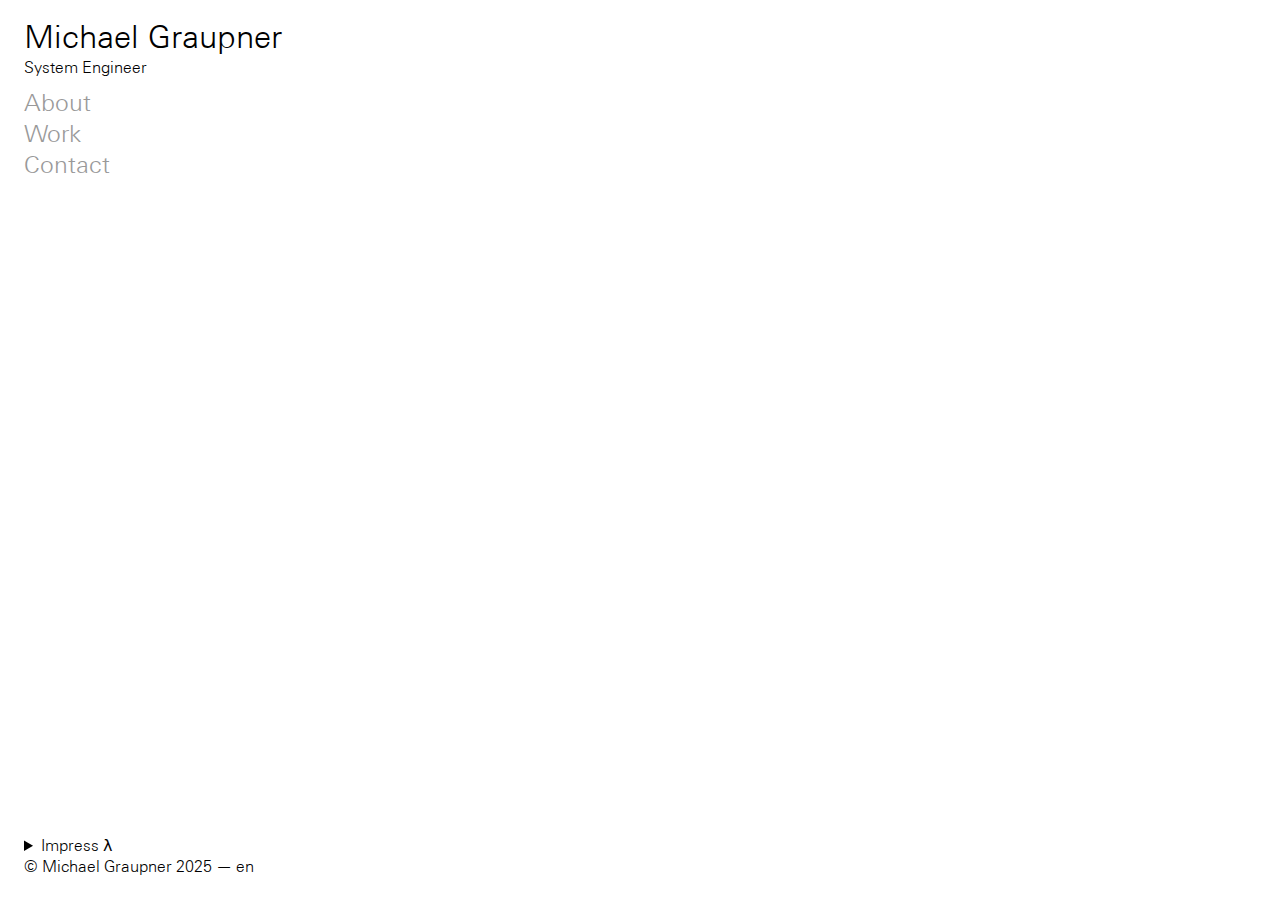
<file: index.html>
<!doctype html>
<html lang="en">
  <head>
    <meta charset="utf-8">
    <meta name="viewport" content="width=device-width, initial-scale=1">
    <meta name="description" content="Michael is an independent systems engineer who develops business software solutions">
    <title>Michael Graupner - System Engineer</title>
    <link rel="stylesheet" href="static/css/main.css">
  </head>
  <body>
    <div class="wrapper">
      <header>
        <h1><a href="/">Michael Graupner</a></h1>
        <h2>System Engineer</h2>
        <menu>
            <li><a href="about.html">About</a></li>
            <li><a href="work.html">Work</a></li>
            <li><a href="contact.html">Contact</a></li>
        </menu>
      </header>
      <main></main>
      <footer>
          <details>
              <summary>Impress &lambda;</summary>
              Angaben gemäß § 5 TMG
              
              Michael Graupner
              Welfenweg 4
              93051 Regensburg
              Kontakt:
              Tel.: +49 941/534551166234
              E-Mail: hello@graupner.gr
              UST-Id-Nr.: DE 298993163
          </details>
          <!-- +49 941 381 626 33 -->
          <p>&copy; Michael Graupner 2025 &mdash; <span id="language"></span></p>
      </footer>
    </div>
    <script>
        // Set default language
        let lang = 'en'
        let langSelector = document.getElementById("language")
        try {
            lang = navigator.language.slice(0,2)
            if (lang != 'de' || lang != 'en') {
              lang = 'en'
            }
        } catch (error) {
        }
        langSelector.textContent=lang

        langSelector.addEventListener('click', () => {
          console.log('Language changed')
        });
    </script>
  </body>
</html>
</file>
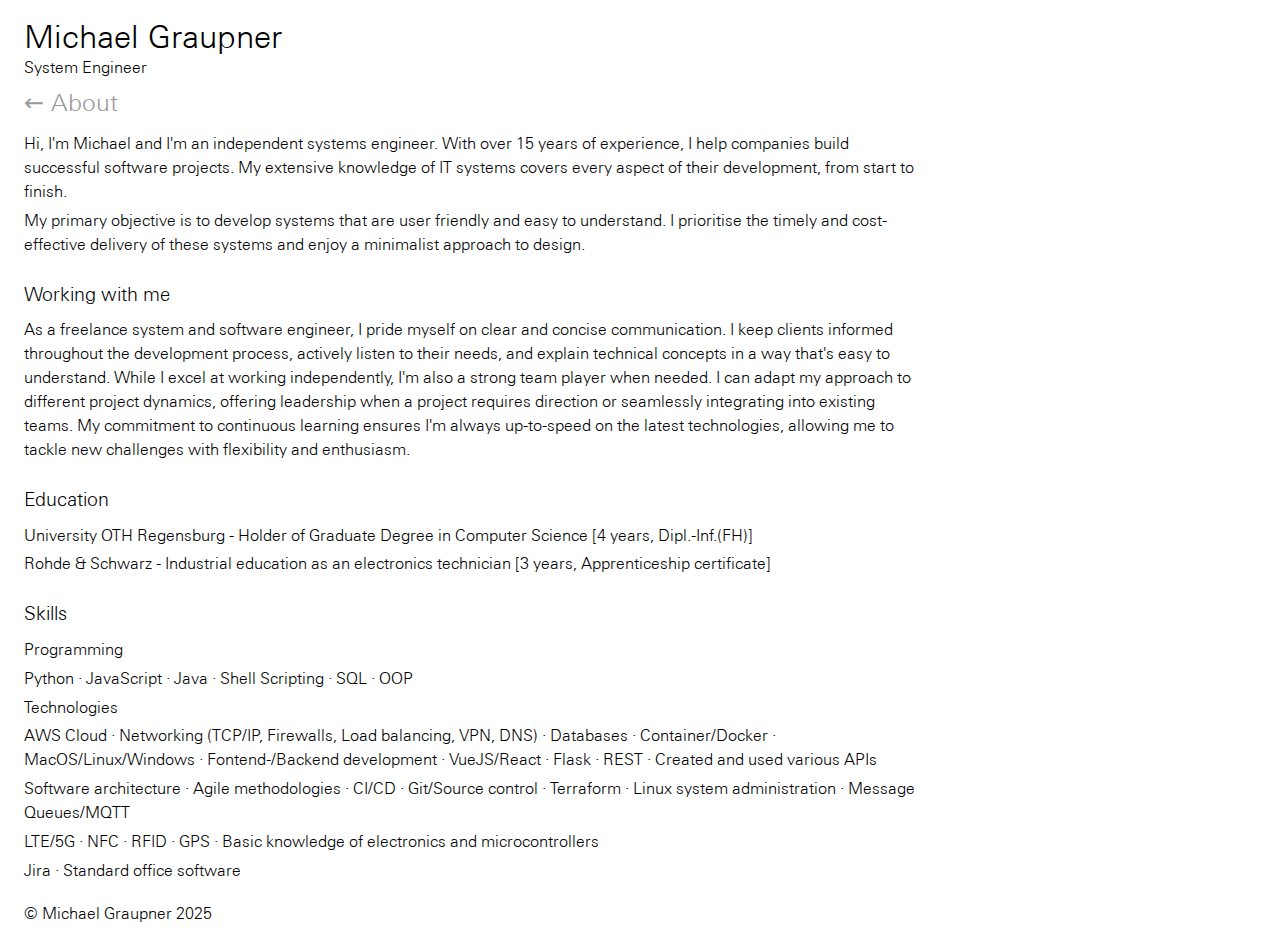
<file: about.html>
<!doctype html>
<html lang="en">
  <head>
    <meta charset="utf-8">
    <meta name="viewport" content="width=device-width, initial-scale=1">
    <meta name="description" content="How I think and work and my skillset">
    <title>Michael Graupner - Get to know me and my work</title>
    <link rel="stylesheet" href="static/css/main.css">
  </head>
  <body>
    <div class="wrapper">
      <header>
        <h1><a href="/">Michael Graupner</a></h1>
        <h2>System Engineer</h2>
        <menu>
            <li><a href="index.html">&larr; About</a></li>
        </menu>
      </header>
      <main>
        <p>Hi, I'm Michael and I'm an independent systems engineer. With over 15 years of experience, I help companies build successful software projects.
          My extensive knowledge of IT systems covers every aspect of their development, from start to finish.</p>
        <p>My primary objective is to develop systems that are user friendly and easy to understand. I prioritise the timely and cost-effective
          delivery of these systems and enjoy a minimalist approach to design.</p>
        <h3>Working with me</h3>
        <p>As a freelance system and software engineer, I pride myself on clear and concise communication. I keep clients informed throughout
          the development process, actively listen to their needs, and explain technical concepts in a way that's easy to understand.
          While I excel at working independently, I'm also a strong team player when needed. I can adapt my approach to different project
          dynamics, offering leadership when a project requires direction or seamlessly integrating into existing teams. My commitment
          to continuous learning ensures I'm always up-to-speed on the latest technologies, allowing me to tackle new challenges with
          flexibility and enthusiasm.</p>
        <h3>Education</h3>
        <p>University OTH Regensburg - Holder of Graduate Degree in Computer Science [4 years, Dipl.-Inf.(FH)]</p>
        <p>Rohde & Schwarz - Industrial education as an electronics technician [3 years, Apprenticeship certificate]</p>
        <h3>Skills</h3>
        <p>Programming</p>
        <p>Python &middot; JavaScript &middot; Java &middot; Shell Scripting &middot; SQL &middot; OOP</p>
        <p>Technologies</p>
        <p>AWS Cloud &middot; Networking (TCP/IP, Firewalls, Load balancing, VPN, DNS) &middot; Databases &middot;
          Container/Docker &middot; MacOS/Linux/Windows &middot; Fontend-/Backend development &middot; VueJS/React &middot; Flask &middot; REST &middot; Created and used various APIs</p>
        <p>Software architecture &middot; Agile methodologies &middot; CI/CD &middot; Git/Source control &middot; Terraform &middot;
          Linux system administration &middot; Message Queues/MQTT</p>
        <p>LTE/5G &middot; NFC &middot; RFID &middot; GPS &middot; Basic knowledge of electronics and microcontrollers</p>
        <p>Jira &middot; Standard office software</p>
      </main>
      <footer>
          <!-- <p>Impress &lambda;</p> -->
          <p>&copy; Michael Graupner 2025</p>
      </footer>
    </div>
  </body>
</html>
</file>
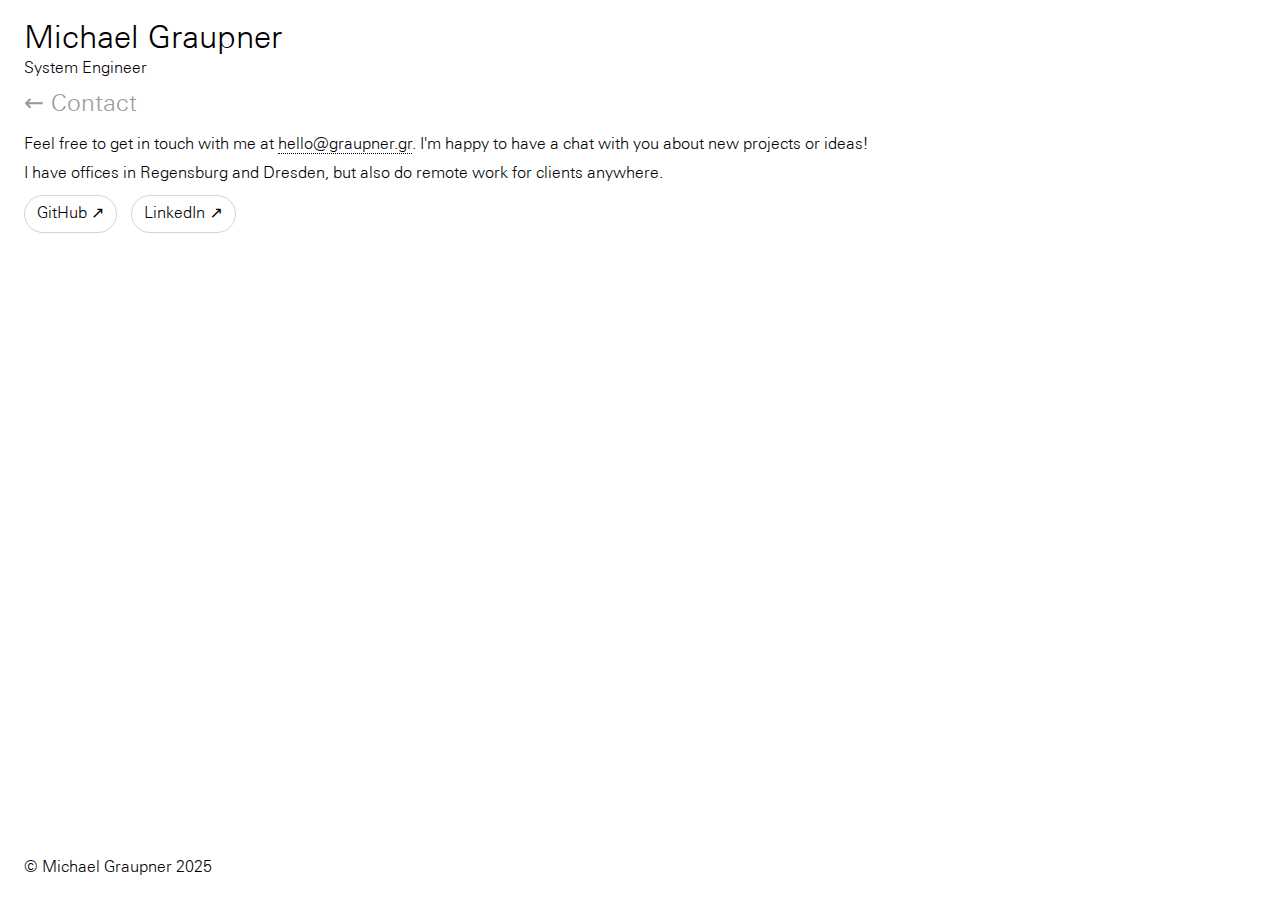
<file: contact.html>
<!doctype html>
<html lang="en">
  <head>
    <meta charset="utf-8">
    <meta name="viewport" content="width=device-width, initial-scale=1">
    <title>Michael Graupner - How to get in contact with me</title>
    <link rel="stylesheet" href="static/css/main.css">
  </head>
  <body>
    <div class="wrapper">
      <header>
        <h1><a href="/">Michael Graupner</a></h1>
        <h2>System Engineer</h2>
        <menu>
            <li><a href="index.html">&larr; Contact</a></li>
        </menu>
      </header>
      <main>
        <p>Feel free to get in touch with me at <a href="mailto:hello@graupner.gr">hello@graupner.gr</a>. I'm happy to have a chat with you about new projects or ideas!</p>
        <p>I have offices in Regensburg and Dresden, but also do remote work for clients anywhere.</p>
        <!-- <p><a href="https://github.com/mgraupner" target="_blank"><img src="static/img/github-mark.svg" height="16px" width="16px">GitHub &UpperRightArrow;</a></p> -->
        <p class="social">
          <a class="pillow" href="https://github.com/mgraupner" target="_blank">GitHub <i class="arrow">&UpperRightArrow;</i></a>
          <a class="pillow" href="https://www.linkedin.com/in/michael-graupner-42a16931a" target="_blank">LinkedIn <i class="arrow">&UpperRightArrow;</i></a>
        </p>
      </main>
      <footer>
          <!-- <p>Impress &lambda;</p> -->
          <p>&copy; Michael Graupner 2025</p>
      </footer>
    </div>
  </body>
</html>
</file>
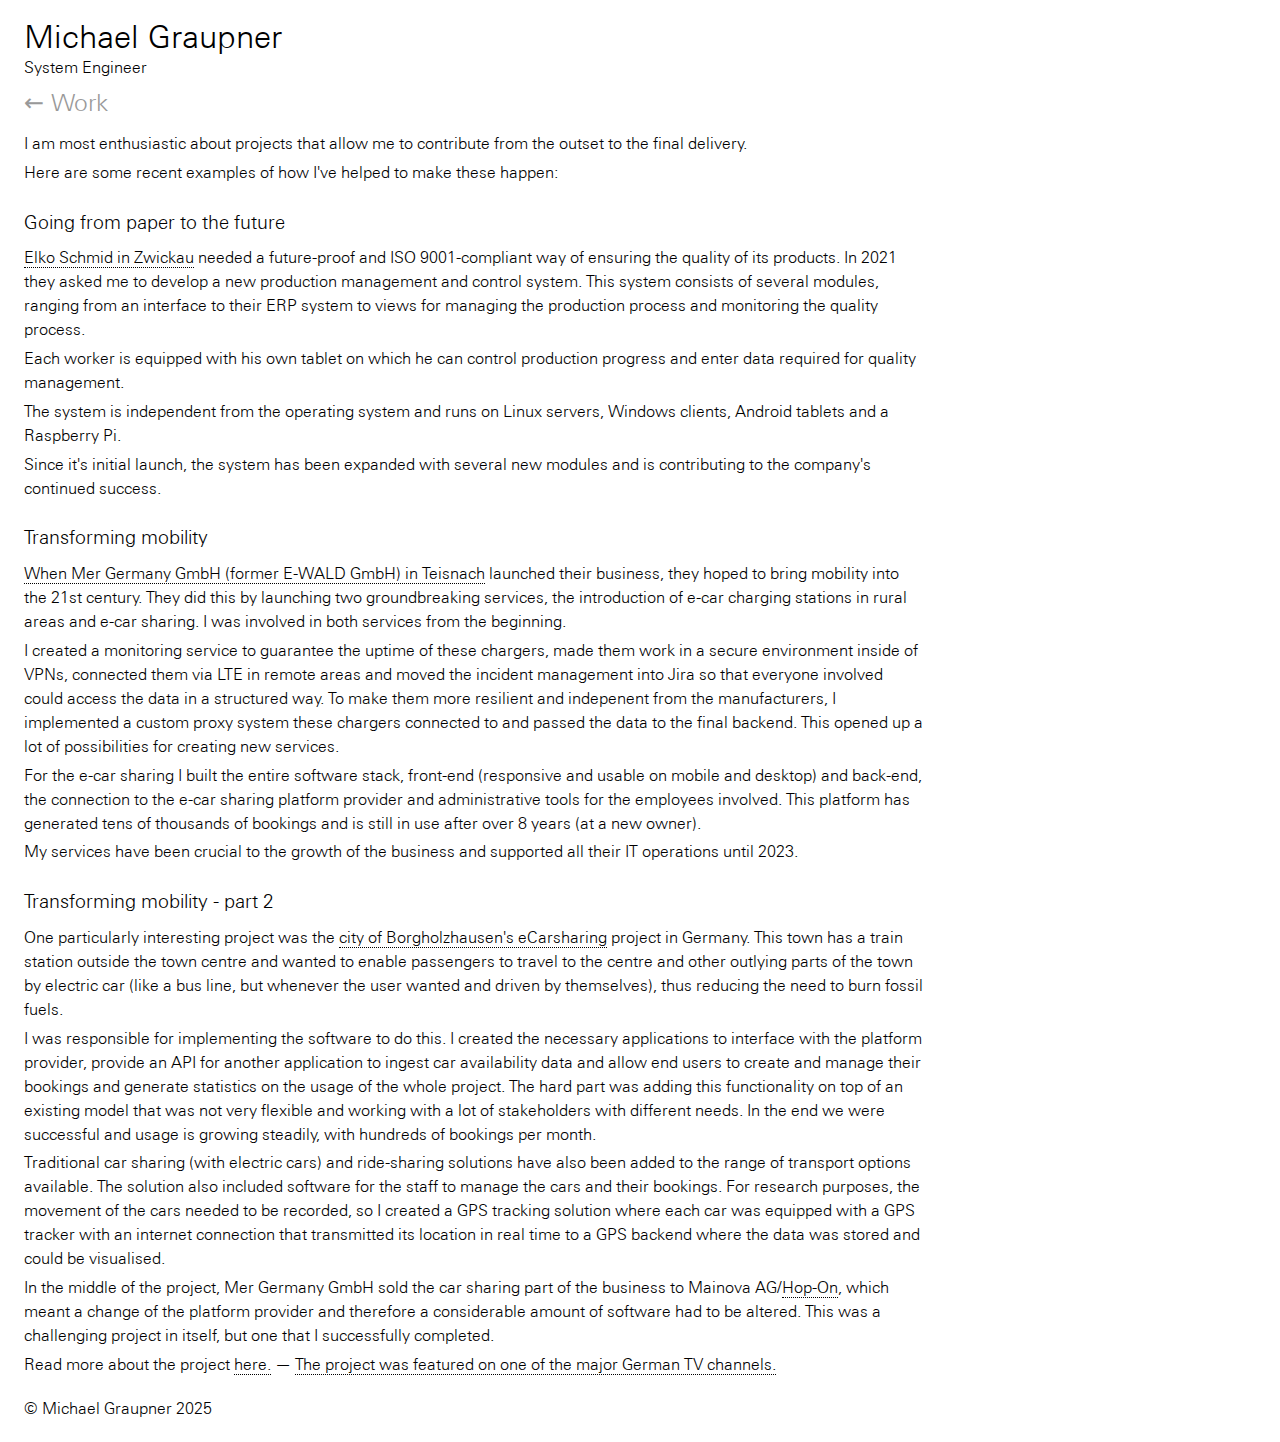
<file: work.html>
<!doctype html>
<html lang="en">
  <head>
    <meta charset="utf-8">
    <meta name="viewport" content="width=device-width, initial-scale=1">
    <meta name="description" content="A showcase of my work">
    <title>Michael Graupner - System Engineer - Work</title>
    <link rel="stylesheet" href="static/css/main.css">
  </head>
  <body>
    <div class="wrapper">
      <header>
        <h1><a href="/">Michael Graupner</a></h1>
        <h2>System Engineer</h2>
        <menu>
            <li><a href="index.html">&larr; Work</a></li>
        </menu>
      </header>
      <main>
        <p>I am most enthusiastic about projects that allow me to contribute from the outset to the final delivery.</p>
        <p>Here are some recent examples of how I've helped to make these happen:</p>
        <article>
          <h3 class="">Going from paper to the future</h3>
          <p><a href="https://elko-schmid.de" target="_blank">Elko Schmid in Zwickau</a>
            needed a future-proof and ISO 9001-compliant way of ensuring the quality of its products. In 2021 they asked me to develop a
            new production management and control system. This system consists of several modules, ranging from an interface to their ERP system
            to views for managing the production process and monitoring the quality process.</p>
          <p>Each worker is equipped with his own tablet on which he can control production progress and enter data required for quality management.</p>
          <p>The system is independent from the operating system and runs on Linux servers, Windows clients, Android tablets and a Raspberry Pi.</p>
          <p>Since it's initial launch, the system has been expanded with several new modules and is contributing to the company's continued success.</p>
        </article>
        <article>
          <h3 class="">Transforming mobility</h3>
          <p><a href="https://de.mer.eco" target="_blank">When Mer Germany GmbH (former E-WALD GmbH) in Teisnach</a>
            launched their business, they hoped to bring mobility into the 21st century. They did this by launching two groundbreaking services, the
            introduction of e-car charging stations in rural areas and e-car sharing. I was involved in both services from the beginning.</p>
          <p>I created a monitoring service to guarantee the uptime of these chargers, made them work in a secure environment inside of VPNs, connected them via LTE in remote areas and moved the incident management into Jira so that everyone involved could access the data in a structured way. To make them more resilient and indepenent from the manufacturers, I implemented a custom proxy system these chargers connected to and passed the data to the final backend. This opened up a lot of possibilities for creating new services.</p>
          <p>For the e-car sharing I built the entire software stack, front-end (responsive and usable on mobile and desktop) and back-end, the connection to the e-car sharing platform provider and administrative tools for the employees involved. This platform has generated tens of thousands of bookings and is still in use after over 8 years (at a new owner).</p>
          <p>My services have been crucial to the growth of the business and supported all their IT operations until 2023.</p>
        </article>
        <article>
          <h3 class="">Transforming mobility - part 2</h3>
          <p>One particularly interesting project was the <a href="https://www.owlmobil.info/linien-e-carsharing/" target="_blank">city of Borgholzhausen's eCarsharing</a> project in Germany. This town has a train station outside the town centre and wanted to enable passengers to travel to the centre and other outlying parts of the town by electric car (like a bus line, but whenever the user wanted and driven by themselves), thus reducing the need to burn fossil fuels.</p>
            <p>I was responsible for implementing the software to do this. I created the necessary applications to interface with the platform provider, provide an API for another application to ingest car availability data and allow end users to create and manage their bookings and generate statistics on the usage of the whole project. The hard part was adding this functionality on top of an existing model that was not very flexible and working with a lot of stakeholders with different needs. In the end we were successful and usage is growing steadily, with hundreds of bookings per month.</p>
            <p>Traditional car sharing (with electric cars) and ride-sharing solutions have also been added to the range of transport options available. The solution also included software for the staff to manage the cars and their bookings. For research purposes, the movement of the cars needed to be recorded, so I created a GPS tracking solution where each car was equipped with a GPS tracker with an internet connection that transmitted its location in real time to a GPS backend where the data was stored and could be visualised.</p>
            <p>In the middle of the project, Mer Germany GmbH sold the car sharing part of the business to Mainova AG/<a href="https://www.hop-on.de" target="_blank">Hop-On</a>, which meant a change of the platform provider and therefore a considerable amount of software had to be altered. This was a challenging project in itself, but one that I successfully completed.</p>
            <p>Read more about the project <a href="https://www.mobilikon.de/praxisbeispiel/linien-e-carsharing-borgholzhausen" target="_blank">here.</a> &mdash; <a href="https://www.zdf.de/nachrichten/zdf-morgenmagazin/e-car-sharing-auf-dem-land-mobilitaet-100.html" target="_blank">The project was featured on one of the major German TV channels.</a></p>
        </article>
      </main>
      <footer>
          <!-- <p>Impress &lambda;</p> -->
          <p>&copy; Michael Graupner 2025</p>
      </footer>
    </div>
  </body>
</html>
</file>
<file: static/css/main.css>
/* http://meyerweb.com/eric/tools/css/reset/ 
   v2.0 | 20110126
   License: none (public domain)
*/

html, body, div, span, applet, object, iframe,
h1, h2, h3, h4, h5, h6, p, blockquote, pre,
a, abbr, acronym, address, big, cite, code,
del, dfn, em, img, ins, kbd, q, s, samp,
small, strike, strong, sub, sup, tt, var,
b, u, i, center,
dl, dt, dd, ol, ul, li,
fieldset, form, label, legend,
table, caption, tbody, tfoot, thead, tr, th, td,
article, aside, canvas, details, embed, 
figure, figcaption, footer, header, hgroup, 
menu, nav, output, ruby, section, summary,
time, mark, audio, video {
	margin: 0;
	padding: 0;
	border: 0;
	font-size: 100%;
	font: inherit;
	vertical-align: baseline;
}
/* HTML5 display-role reset for older browsers */
article, aside, details, figcaption, figure, 
footer, header, hgroup, menu, nav, section {
	display: block;
}
body {
	line-height: 1;
}
ol, ul {
	list-style: none;
}
blockquote, q {
	quotes: none;
}
blockquote:before, blockquote:after,
q:before, q:after {
	content: '';
	content: none;
}
table {
	border-collapse: collapse;
	border-spacing: 0;
}

@font-face {
    font-family: "Univers";
    src:
      url("../font/uni-light.woff") format("opentype");
    font-weight: 300;
}

body, html {
    box-sizing: border-box;
    height: 100%;
    padding: 0;
    margin: 0;
}

body {
    font-family: "Univers", system-ui, -apple-system, BlinkMacSystemFont, 'Segoe UI', Roboto, Oxygen, Ubuntu, Cantarell, 'Open Sans', 'Helvetica Neue', sans-serif;
    font-weight: 300;
    font-size: 16px;
}

/* https://developer.mozilla.org/en-US/docs/Web/CSS/Layout_cookbook/Sticky_footers */
.wrapper {
    box-sizing: border-box;
    min-height: 100%;
    display: flex;
    flex-direction: column;
    padding: 1.5em;
}

header, footer {
    flex-grow: 0;
    flex-shrink: 0;
}

main {
    flex-grow: 1;
}

h1 {
    font-size: 2em;
}
h1 a {
    text-decoration: none;
    color: #000;
}

h2 {
    margin-top: 5px;
}

menu {
    margin-top: 1em;
    margin-bottom: 1em;
}

menu li {
    list-style: none;
    margin-top: 7px;
    font-size: 1.5em;
    color: #999999;
}

menu li a {
    text-decoration: none;
    color: #999999;
}
menu li a:hover, menu li a:focus {
    color: #000;
}

main h3 {
    font-size: 1.2em;
    margin-top: 1.5em;
    margin-bottom: 0.7em;
}

main p {
    line-height: 1.5em;
    margin-bottom: 0.3em;
    max-width: 650px;
    word-break: keep-all;
}
main p a {
    text-decoration: none;
    color: #000;
    border-bottom: 1px #000 dotted;
}

main p a img {
    vertical-align: baseline;
    margin-right: 5px;
}

p.social {
    margin-top: 15px;
}

a.pillow {
    border: 1px solid lightgray;
    padding: 10px 12px 10px 12px;
    border-radius: 30px;
    margin-right: 10px;
}

.arrow {
    font-family: system-ui, -apple-system, BlinkMacSystemFont, 'Segoe UI', Roboto, Oxygen, Ubuntu, Cantarell, 'Open Sans', 'Helvetica Neue', sans-serif;
}

footer {
    margin-top: 1em;
}

footer details {
    line-height: 1.2em;
}

footer p {
    margin-top: 3px;
}

/* At the top level of your code */
@media screen and (min-width: 800px) {
    main p {
      /* font-size: 1.5em; */
      max-width: 900px;
    }
}
</file>
